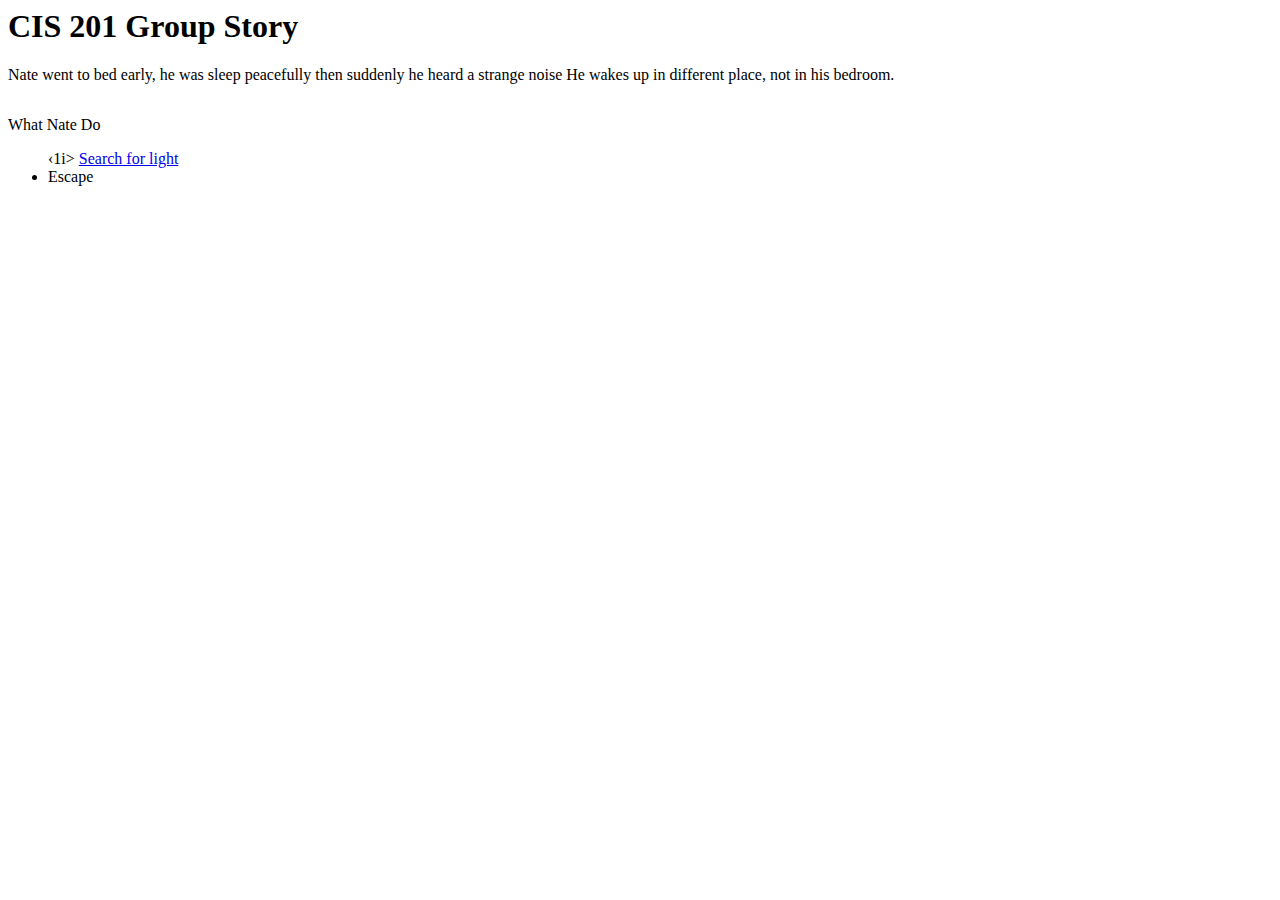
<file: Lab Work/02_Lab/index.html>
<!DCOTYEE html>
<html lang="en">
<head>
<title> Horror Game </title>
</head>
<body>
<h1> CIS 201 Group Story </h1>
<p> Nate went to bed early, he was sleep peacefully then
suddenly he heard a strange noise He wakes up in different
place, not in his bedroom. </p>

<img src+"">

<p> What Nate Do </p>

<ul>
     ‹1i> <a href="light_page.html"> Search for light </a>
     </1!>
     <li> Escape </li>
  </u1>

</body>
</html>
</file>
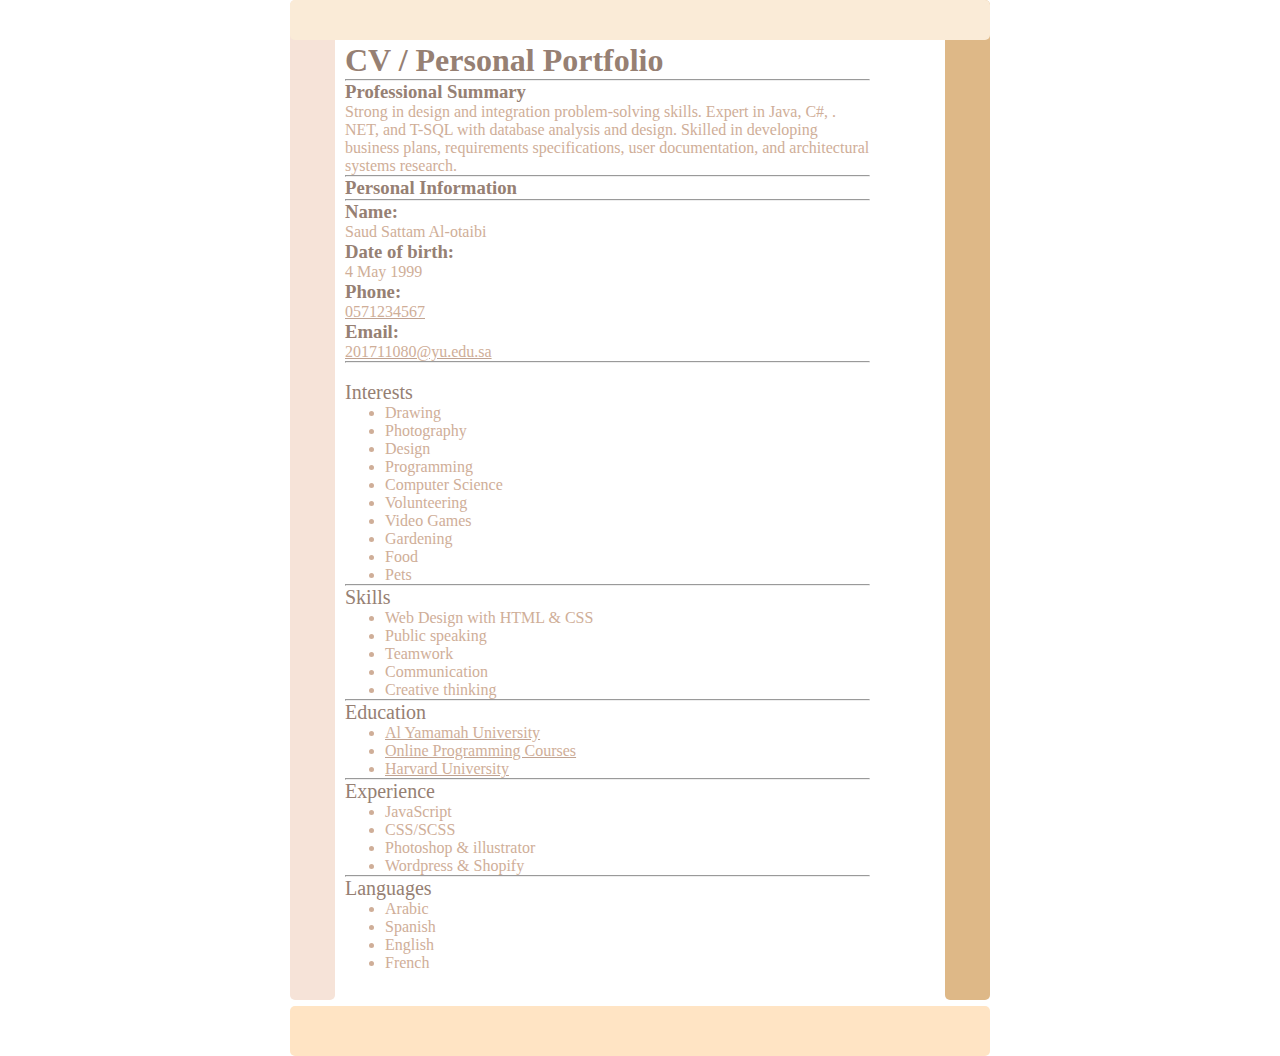
<file: cv.html>
<html>
    <!--Setting the Viewport-->
<meta name="viewport" content="width=device-width, initial-scale=1.0">
    <!--Link of Css Sheet-->
<link rel="stylesheet" href="cvcss.css">
     <!--attribute specifies a unique id for an HTML element.-->
<div id="header"></div>
<div class="left"></div>
<div class="stuff">
    <!--line break in text-->
<br><br>
    <!--Heading-->
<h1>CV / Personal Portfolio</h1>
    <!--thematic break -->
<hr />
    <!--third level heading-->
<h3>Professional Summary</h3>
<p>Strong in design and integration problem-solving skills. Expert in Java, C#, . NET, and T-SQL with database analysis and design. Skilled in developing business plans, requirements specifications, user documentation, and architectural systems research.</p> 
     <!--thematic break -->
<hr />  
    <!--third level heading-->
<h3>Personal Information</h3> 
     <!--thematic break -->
<hr /> 
 <!--third level heading-->
<h3>Name: </h3>
    <!--Paragraph with my name on it-->
<p>Saud Sattam Al-otaibi</p>
    <!-- 3rd level heading with the date of birth-->
<h3> Date of birth: </h3> 
    <!--paragraph date-->
<p>4 May 1999</p>
    <!--third level heading-->
<h3>Phone: </h3> 
      <!--Link to the phone number-->
<a href="tel:0571234567">     
<p>0571234567</p>
</a>  
    <!--third level heading-->
<h3>Email: </h3>
    <!--Link to the Email to contact-->
<a href="mailto:201912099@yu.edu.sa">    
<p>201711080@yu.edu.sa</p> 
</a> 
     <!--thematic break -->
<hr />
  <br>
    <!--selector selects elements with a specific class attribute.-->
  <p class="head">Interests</p>
    <!--tag to create unordered lists.-->
  <ul>
    <li>Drawing</li>
    <li>Photography</li>
    <li>Design</li>
    <li>Programming</li>
    <li>Computer Science</li>
    <li>Volunteering</li> 
    <li>Video Games</li>
    <li>Gardening</li>
    <li>Food</li>
    <li>Pets</li>  
  </ul>
    <!--thematic break -->
<hr />
     <!--selector selects elements with a specific class attribute.-->
  <p class="head">Skills</p>
    <!--tag to create unordered lists.-->
  <ul>
    <li>Web Design with HTML & CSS</li>
    <li>Public speaking</li>
    <li>Teamwork</li>
    <li>Communication</li>
    <li>Creative thinking</li>
      

  </ul>
    <hr />
  <p class="head">Education</p>
  <ul>
    <a href="https://yu.edu.sa/">
      <li>Al Yamamah University</li>
    </a>
      
    <!--Link-->
    <a href="https://www.barmej.com/">
      <li>Online Programming Courses</li>
    </a>
      
      <a href="https://www.getsmarter.com/universities/harvard-university?&&ef_id=c:436220388885_d:c_n:g_ti:kwd-331186676284_p:_k:%2Bharvard%20%2Bonline%20%2Bcourses_m:b_a:105008483681&gclid=Cj0KCQiAk53-BRD0ARIsAJuNhpts5vnnCNON2djPJtJCCXGdnrv17TSGO0VL5yMY1f8bKdNh_XZECYcaAg1REALw_wcB&gclsrc=aw.ds">
      <li>Harvard University</li>
    </a>
  </ul>
    <hr />
  <p class="head">Experience</p>
  <ul>
    <li>JavaScript</li>
    <li>CSS/SCSS</li>
    <li>Photoshop & illustrator</li>
    <li>Wordpress & Shopify</li>
  </ul>
    <hr />
  <p class="head">Languages</p>
  <ul>
    <li>Arabic</li>
    <li>Spanish</li>
    <li>English</li>
    <li>French</li>
  </ul>
</div>
<div class="right"></div>
<div id="line">    
    </div>
</html>
</file>
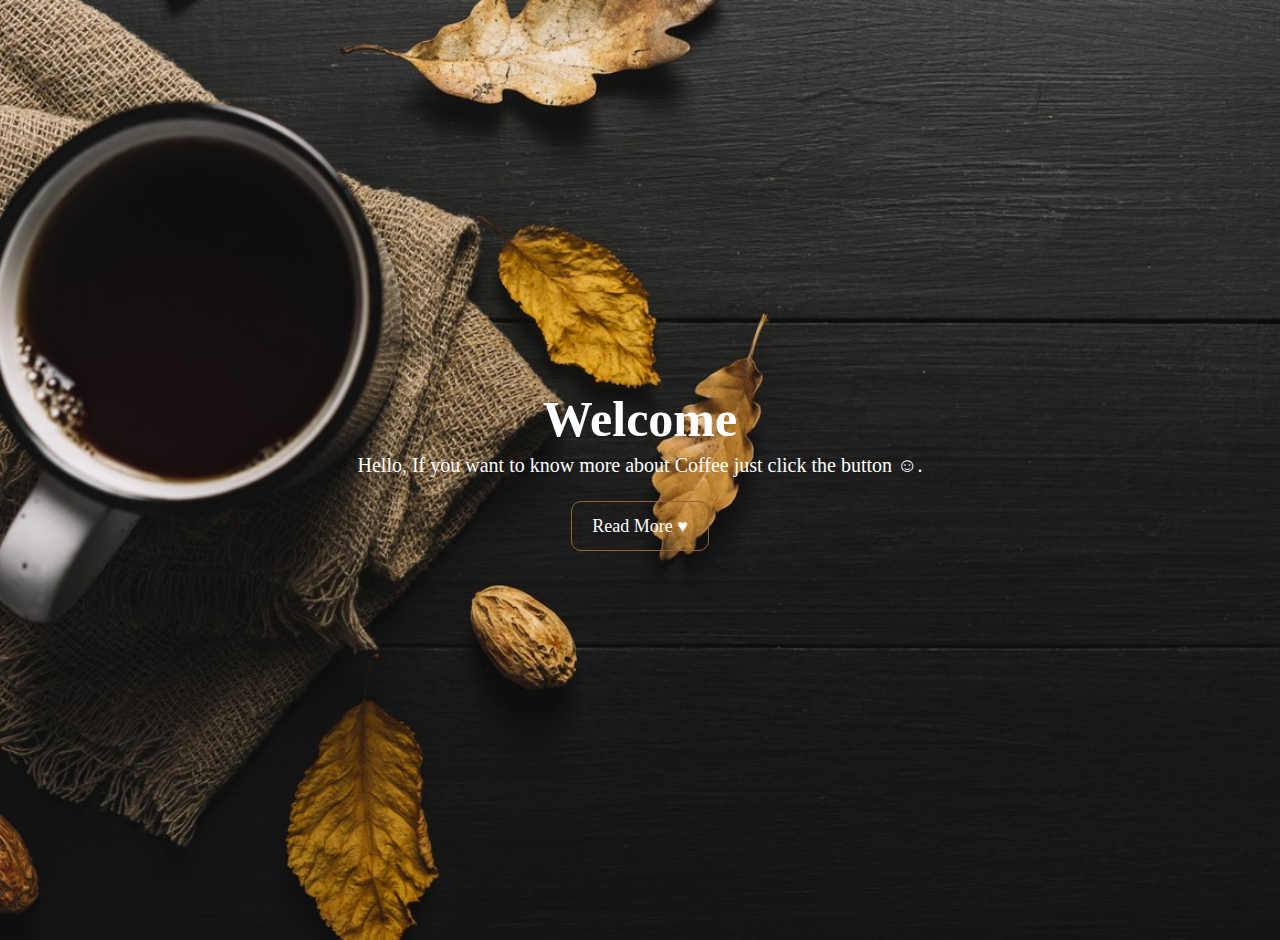
<file: intro.html>
<html>
<head> 
<meta charset="UTF-8">
    <!--Setting the Viewport-->
<meta name="viewport" content="width=device-width, initial-scale=1.0"> 
    <!--Link of Css Sheet-->
<link rel="stylesheet" href="introcss.css"> 
  
    <!--Setting a Title-->
<title>Welcome &#9786;</title>

    </head>
    
<body>
    <!--attribute specifies a unique id for an HTML element.-->
  <header id="showme">
      <!--Heading-->
    <h1>Welcome</h1>
      <!--paragraph-->
      <p>Hello, If you want to know more about Coffee just click the button &#9786;.</p>
      <!--Link to the next page-->
      <a href="page2.html" class="button">Read More &hearts;</a>
    </header>  
</body>


    
    
    
    
    
    
    
    
    
    
    
    
    
    
    
    
    
    
    
    
    
    
    
    
    
   
</html>
</file>
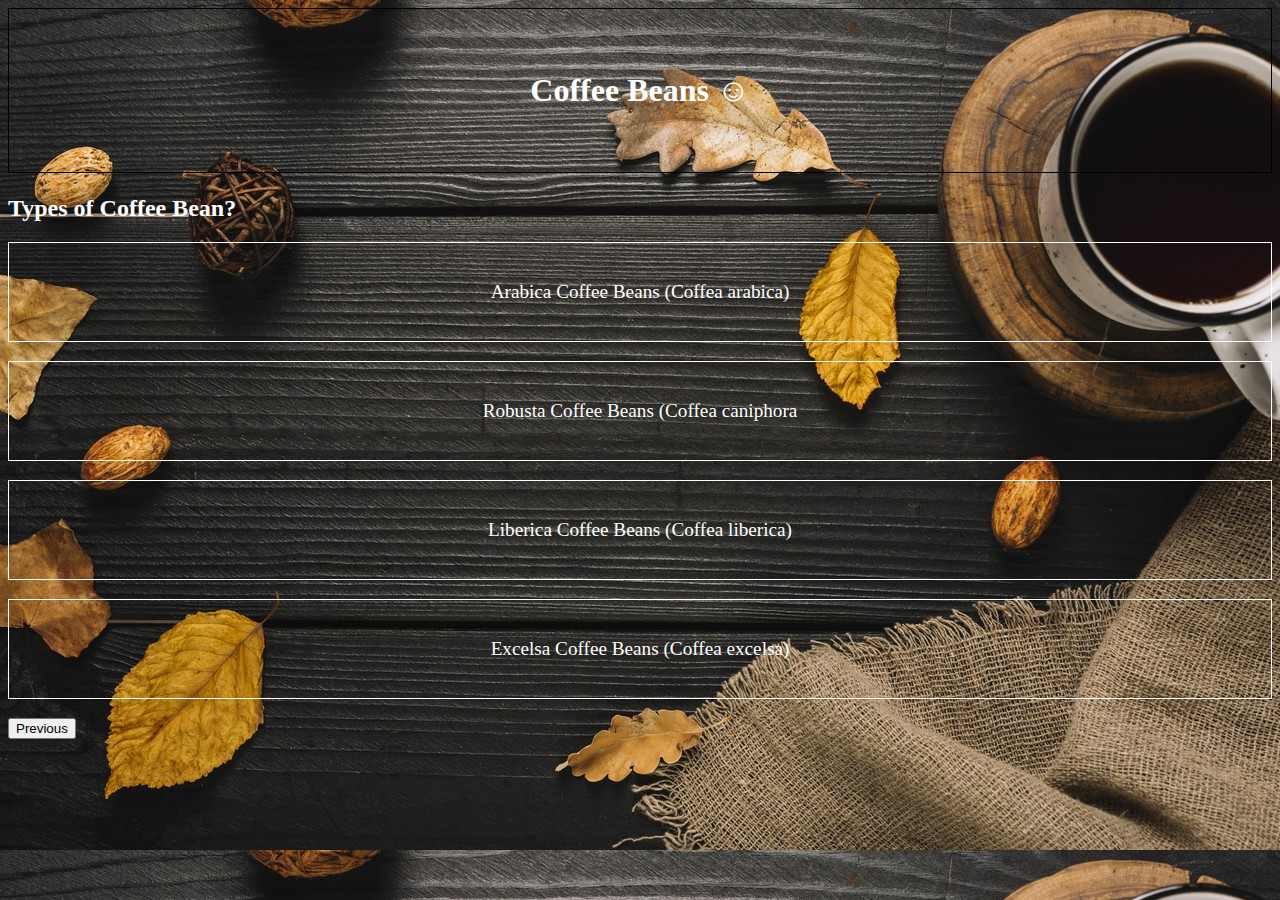
<file: page5.html>
<html>
<head> 
<meta charset="UTF-8">
    <!--Setting the Viewport-->
<meta name="viewport" content="width=device-width, initial-scale=1.0">
    <!--Link of Css Sheet-->
<link rel="stylesheet"  href="page5css.css"> 
    <!--Setting a Title-->
<title>Coffee &#9786;</title>
    </head>
    
    <body>
<!--Heading-->
<h1>Coffee Beans &#9786;</h1>
        
        <!--Second Level Heading-->
<h2>Types of Coffee Bean?</h2>
        <!--paragraph-->
<p>Arabica Coffee Beans (Coffea arabica)</p>
  <p>Robusta Coffee Beans (Coffea caniphora</p>
    <p>Liberica Coffee Beans (Coffea liberica)</p>
        <p>Excelsa Coffee Beans (Coffea excelsa)</p>
 
        
        <!--Link to the previous page-->
            <a href="page3.html">
                <!--Setting a Button-->
        <button>Previous</button>
            </a>
    </body>
</html>
</file>
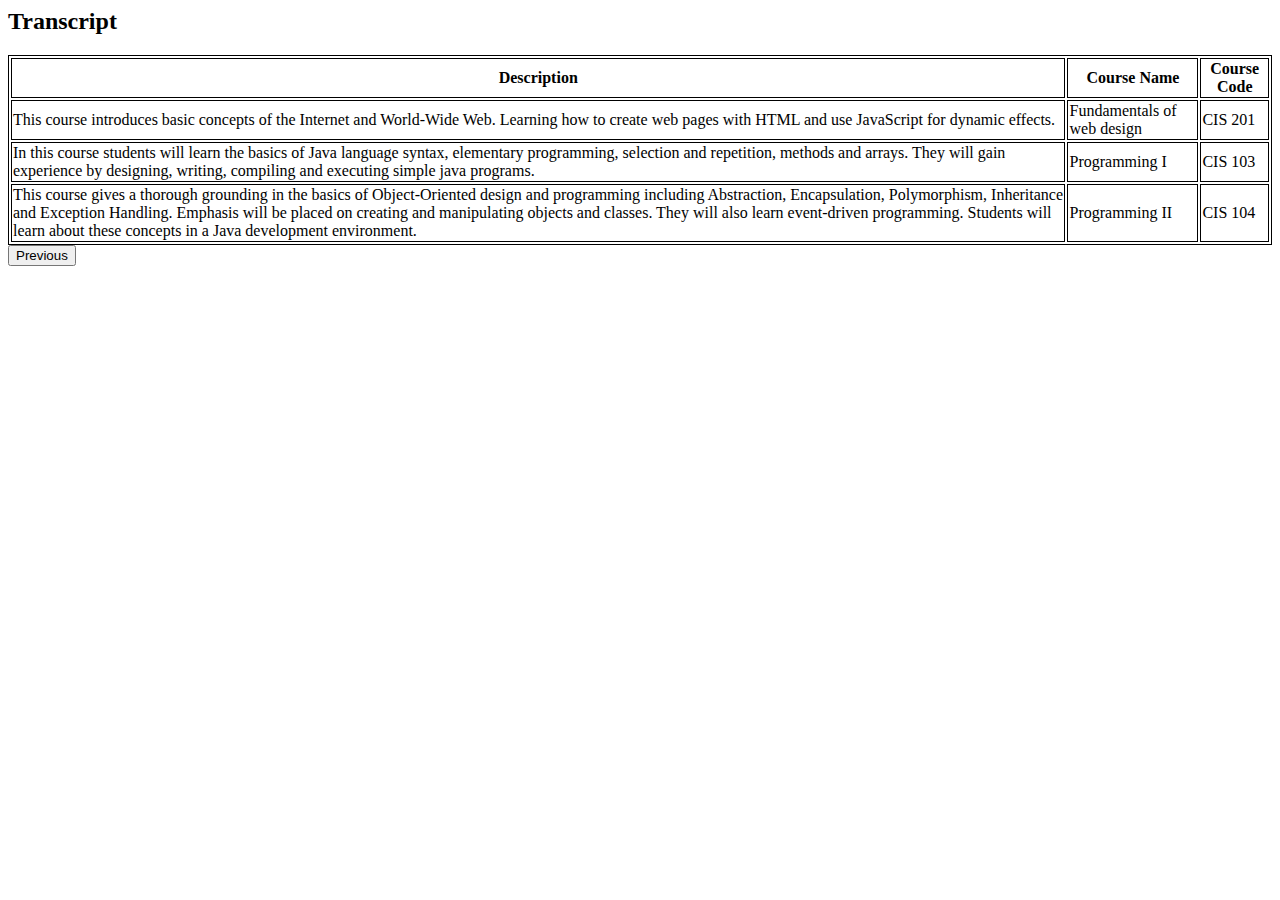
<file: page6t.html>
<html>
<head> 
<meta charset="UTF-8">
    <!--Setting the Viewport-->
<meta name="viewport" content="width=device-width, initial-scale=1.0">
    <!--Setting a Title-->
<title>Transcript &#9786;</title>
    </head>
    
  <style>
table, th, td {
  border:1px solid black;
}
</style>
<body>

<h2>Transcript</h2>

<table style="width:100%">
  <tr>
    <th>Description</th>
    <th>Course Name</th>
    <th>Course Code</th>
  </tr>
  <tr>
    <td>This course introduces basic concepts of the Internet and World-Wide Web. Learning how to create web pages with HTML and use JavaScript for dynamic effects. </td>
    <td>Fundamentals of web design  </td>
    <td>CIS 201  </td>
  </tr>
  <tr>
    <td>In this course students will learn the basics of Java language syntax, elementary programming, selection and repetition, methods and arrays. They will gain experience by designing, writing, compiling and executing simple java programs. </td>
    <td> Programming I </td>
    <td>CIS 103 </td>
  </tr>
  <tr>
    <td>This course gives a thorough grounding in the basics of Object-Oriented design and programming including Abstraction, Encapsulation, Polymorphism, Inheritance and Exception Handling. Emphasis will be placed on creating and manipulating objects and classes. They will also learn event-driven programming. Students will learn about these concepts in a Java development environment.  </td>
    <td>Programming II</td>
    <td>CIS 104</td>
  </tr>
</table>


        
        <!--Link to the previous page-->
            <a href="page3.html">
                <!--Setting a Button-->
        <button>Previous</button>
            </a>
    </body>
</html>
</file>
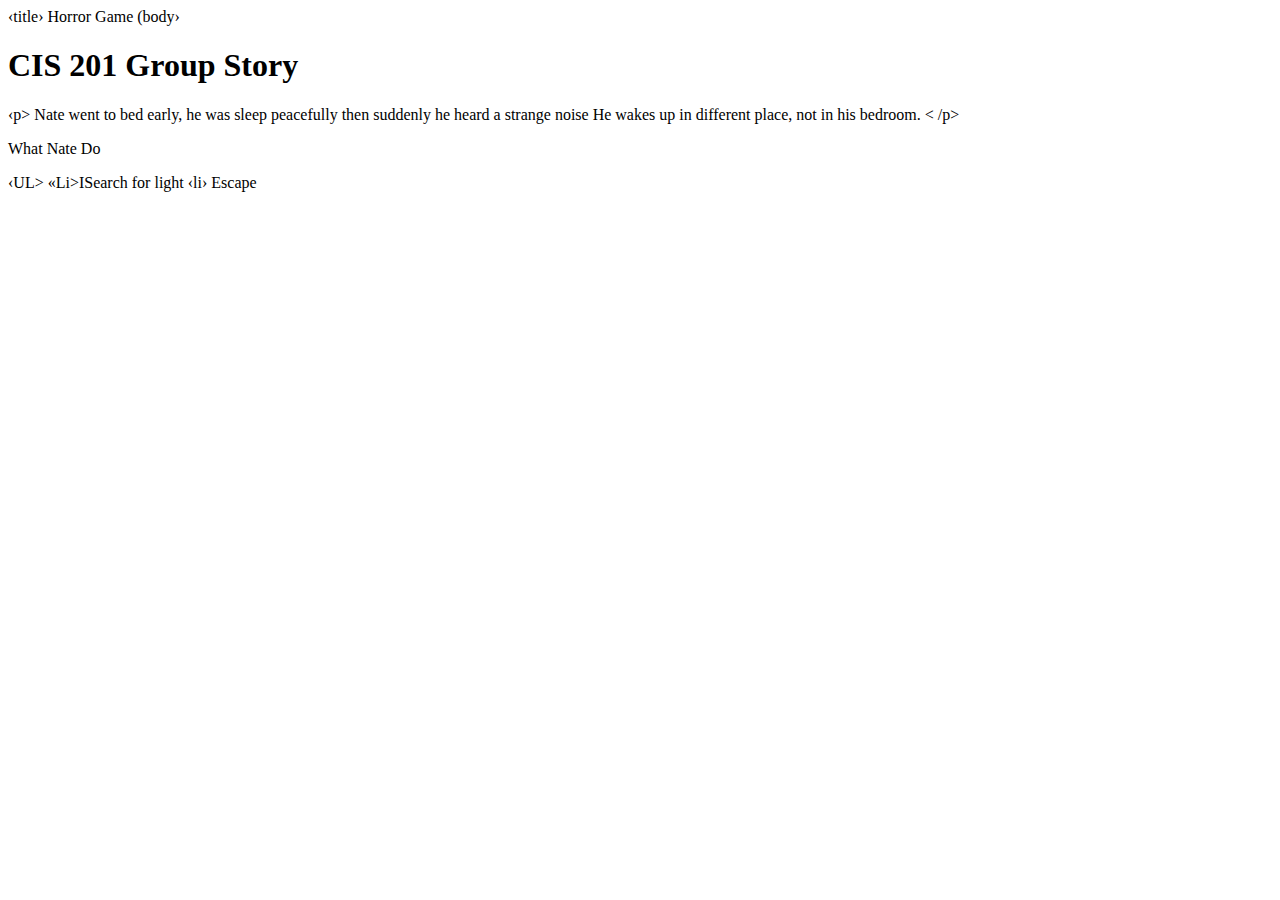
<file: Lab Work/02_Lab/light.html>
<! DCOTYPE html›
<html lang-"en"›
y ‹head>
‹title› Horror Game </title›
</head>
(body›
<h1> CIS 201 Group Story </h1>
‹p> Nate went to bed early, he was sleep peacefully then
suddenly he heard a
strange noise He wakes up in different
place, not in his bedroom.
< /p>
<p> What Nate Do </p>
‹UL>
«Li>ISearch for light </li>
‹li› Escape
</li>
</ul>
</body>
</html>
</file>
<file: cvcss.css>
* {
  max-width: 700px;/*content is larger than the maximum width*/
  margin: auto;/*margin area on all four sides of an element.*/
}

div {
  border-radius: 5px;/*defines the radius of the element's corners.*/
}

#header { /*selector selects elements with a specific class attribute.*/
  height: 40px;/*height style*/
  width: 100%;/*width style*/
  background-color: antiquewhite;/*background style color style*/
  position: fixed;/* is positioned relative to the viewport, which means it always stays in the same place even if the page is scrolled. The top, right, bottom, and left properties are used to position the element.*/
  z-index: 1;/*specifies the stack order of an element.*/
}

h1{/* to select the color of heading level 1*/
    color: #968073;/*color style*/
}

h3{/* to select the color of heading level 3*/
    color: #968073;/*color style*/
}

#title {/* i used THE SYMBOL of # because its a id*/
  margin-left: 3%;/*sets the margin area on the left side of an element*/
}

#line {/* i used THE SYMBOL of # because its a id called by line*/
  height: 50px;/*height style*/
  width: 100%;/*width style*/
  background-color: bisque;/*background style color style*/
  clear: both;/*property specifies on which sides of an element floating elements are not allowed to float.*/
  position: relative;/*is positioned relative to its normal position.*/
}

.left {/* i used THE SYMBOL of . because its a div*/
  height: 1000px;/*height style*/
  width: 45px;/*width style*/
  background-color: #f6e3d8;/*background style color style*/
  float: left;/*property specifies on which sides of an element floating elements are allowed to float to the left side.*/
  position: fixed;/* is positioned relative to the viewport, which means it always stays in the same place even if the page is scrolled. The top, right, bottom, and left properties are used to position the element.*/
}

.right {/* i used THE SYMBOL of . because its a div*/
  height: 1000px;/*height style*/
  width: 45px;/*width style*/
  background-color: burlywood;/*background style color style*/
  float: right;/*property specifies on which sides of an element floating elements are allowed to float to the right side.*/
  position: inherit;/* to take the computed value of the property from its parent element*/
}

.stuff {/* i used THE SYMBOL of . because its a div*/
  display: inline-block;/*specifies the display behavior the type of rendering box of an element*/
  margin-top: 6px;/*The margin property is a shorthand property for the following individual margin*/
  margin-left: 55px;/*sets the left margin of an element.*/
  width: 75%;/*width style*/
  height: 1000px;/*height style*/
}

p,
li {/* i used THE SYMBOL of . because its a div*/
  font-family: 'Cormorant Garamond';/* to specify the font of a text.*/
  color: #cfae98;/*color style*/
}

.head {/* i used THE SYMBOL of . because its a div*/
  font-size: 20px;/* font size selector*/
  color: #968073;/*color style*/
}

#name {
  font-family: Times New Roman;/* to specify the font of a text (Serif).*/
  float: right;/*property specifies on which sides of an element floating elements are allowed to float to the right side.*/
  margin-top: 10px;/*The margin property is a shorthand property for the following individual margin*/
  margin-right: 4%;/*sets the right side margin of an element.*/
}

a {
  color: #c0a392;/*color style*/
    
}

.leftt{/* i used THE SYMBOL of # because its a id*/
    margin-right: 50px;/*sets the right side margin of an element.*/
}
</file>
<file: introcss.css>
*{
  margin:0;/* zero margin */
  padding:0;/* zero padding */
}

body {
  margin: 0;/*the space outside the border*/
  font-family: "Times New Roman", Times, serif;/*to specify the font of a text  "Times New Roman", Times, serif.*/
  font-size:17px;/* font size selector*/
  color:white;/*color style*/
  line-height:1.6;/*specifies the height of a line*/
}

#showme{/* i used THE SYMBOL of # because its a id*/
  background-image:url("5-53511_photo-wallpaper-autumn-leaves-background-tree-coffee-coffee.jpg");/* background img*/
  background-size:cover;/*background size*/
  background-position:center;/* background position*/
  height:100vh;/*height style*/
  display:flex;/*display behavior the type of rendering box of an element*/
  flex-direction:column;/* the direction of the flexible items.*/
  justify-content:center;/*aligns the flexible container's items when the items do not use all available space on the main-axis horizontally.*/
  align-items:center;/* specifies the default alignment for items inside the flexible container.*/
  text-align:center;/*specifies the horizontal alignment of text in an element.*/
  padding: 20px;/* is the space between the border and the content so that if you have text in an element*/
}

#showme h1{/* i used THE SYMBOL of # because its a id*/
  font-size:50px;/* font size selector*/
  line-height:1.2;/*specifies the height of a line*/
}

#showme p{/* i used THE SYMBOL of # because its a id*/
  font-size:20px;/* font size selector*/
}

#showme .button{/* i used THE SYMBOL of # because its a id + button*/
  font-size:18px;/* font size selector*/
  text-decoration:none; /*to set or remove decorations from text*/
  color:white;/*color style*/
  border:#926239 1px solid;/* select any border you want i choosed solid*/
  padding:10px 20px;/* is the space between the border and the content so that if you have text in an element*/
  border-radius:10px;/*defines the radius of an element's corners*/
  margin-top:20px;/*a shorthand property for the following individual margin*/
}

#showme .button:hover{/*selector is used to select elements when you mouse over them.*/
  background:#926239;/*background style color style*/
  color:#fff;/*color style*/
}
</file>
<file: page5css.css>
h1{
border: 1px black solid;/* black border */
padding: 5%;/*Some padding*/
font-family: "Times New Roman", Times, serif;/* the font of a text.*/
text-align: center;/* horizontal alignment text.*/
 color: white;/* color style */
}
h2{
    text-align: left;/* left side alignment text.*/
    font-family: "Times New Roman", Times, serif;/* the font of a text.*/
     color: white;/* color style */
}

p{
    font-family: "Times New Roman", Times, serif;/* the font of a text.*/
    font-size: 1.2em;/* font size selector*/
    border: 1px white solid;/* black border */
    padding: 3%;/*Some padding*/
    text-align: center;
    color: white;/*color style*/
}
body{
    background-image: url("5-53488_photo-wallpaper-autumn-leaves-background-tree-coffee-autumn.jpg");/* background img*/
    position: relative;/* normal position*/
    
}
</file>
